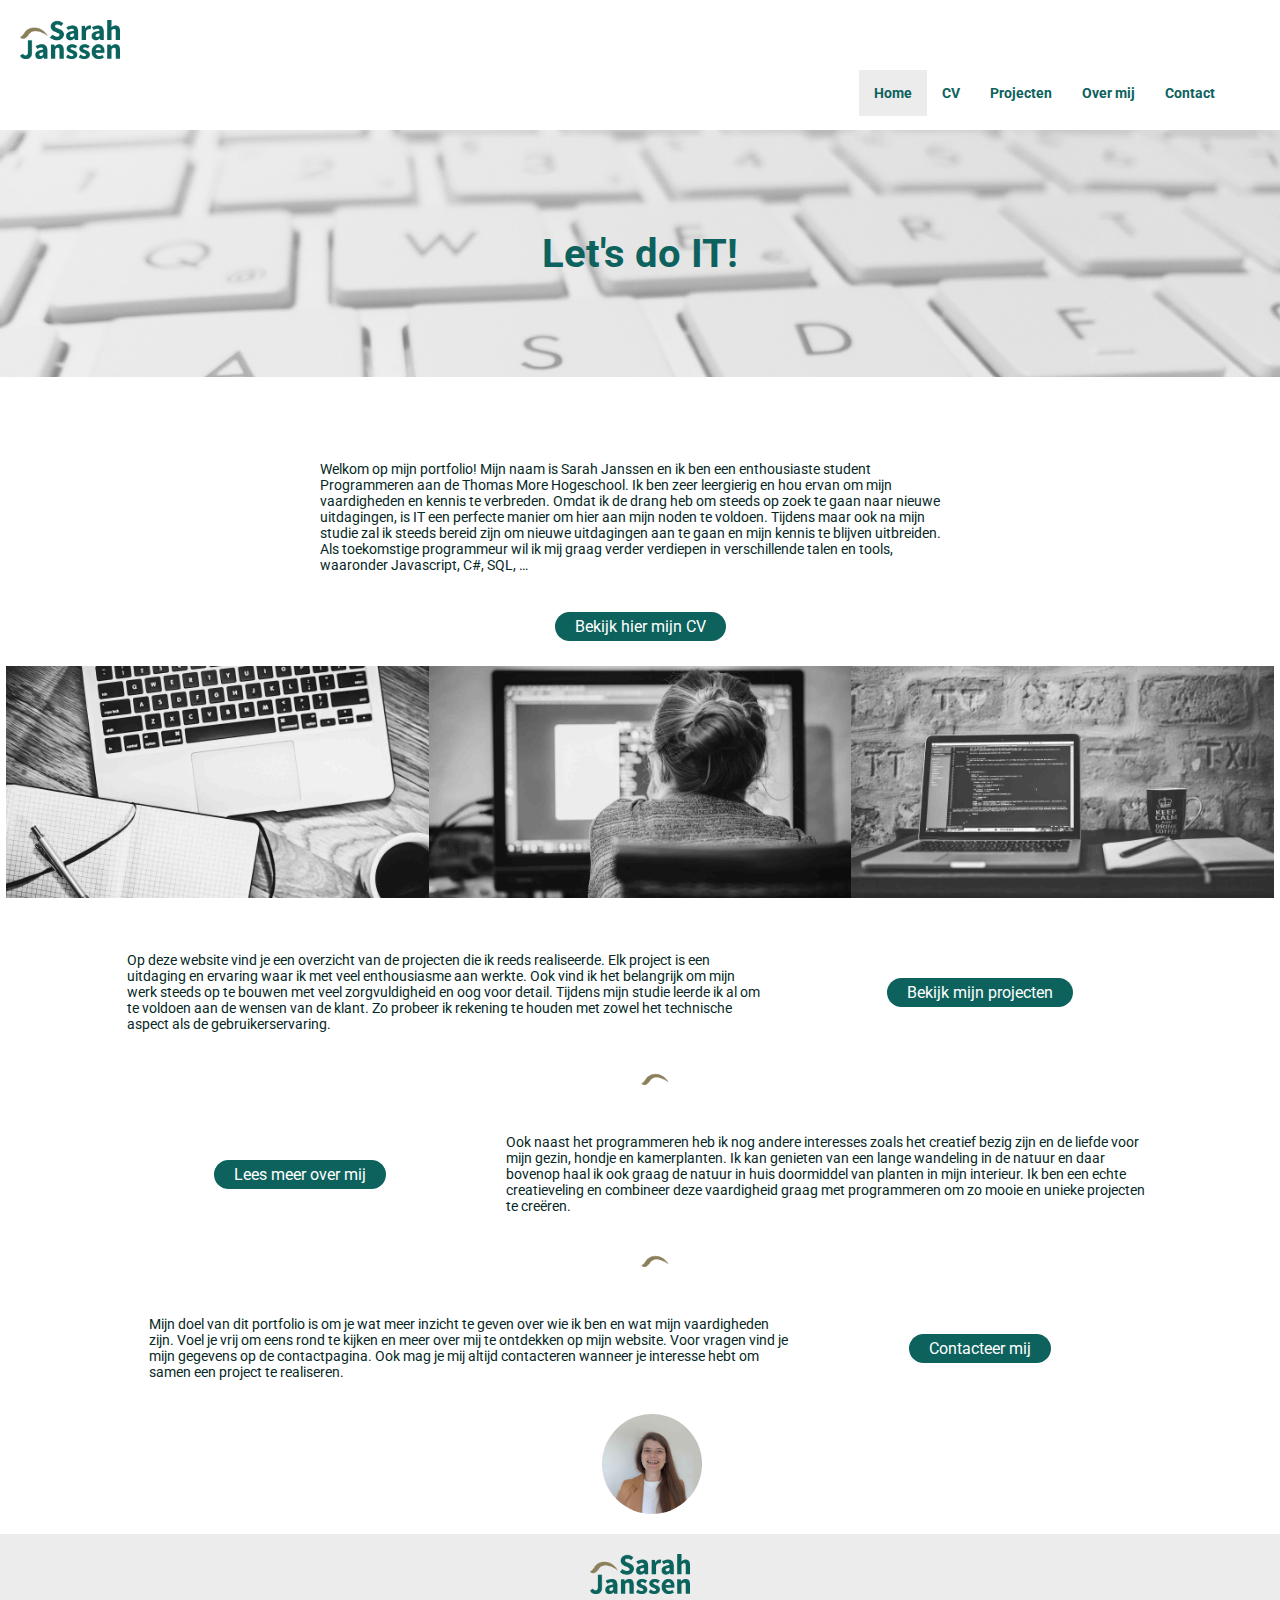
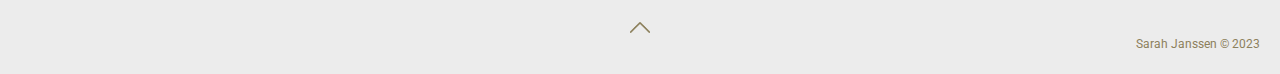
<file: index.html>
<!DOCTYPE html>
<html lang="nl">
<head>
    <meta charset="UTF-8">
    <meta name="viewport" content="width=device-width, initial-scale=1.0">
    <meta name="description" content="Index homepage. Korte inhoud van portfolio en links naar verschillende pagina's ">
    <meta name="author" content="Sarah Janssen">
    <title>Portfolio Sarah Janssen</title>
    <link rel="shortcut icon" type="image/x-icon" href="img/Logo/Favicon.png">
    <link rel="stylesheet" href="style.css">
    <link rel="preconnect" href="https://fonts.googleapis.com">
    <link rel="preconnect" href="https://fonts.gstatic.com" crossorigin>
    <link href="https://fonts.googleapis.com/css2?family=Roboto:ital,wght@0,400;0,700;1,400&display=swap" rel="stylesheet">
</head>
<body>
    <!-- Header -->
    <header>
        <div>
            <img class="logo_hoofding" src="img/Logo/LogoSJ_geenachtergrond.png" alt="logohoofding">
        </div>
        <nav class="menu">
            <div><a class="active_menu_item" href="index.html">Home</a></div>
            <div><a class="menu_item" href="cv.html">CV</a></div>
                
                <div class="dropdown">
                    <a class="menu_item" href="projecten.html">Projecten</a>
                    <div class="dropdown-content">
                        <div class="drop"><a href="project_pizza.html">Pizza in SQL</a></div>
                        <div><a href="project_wordpress.html">Wordpress</a></div>
                        <img class="break-dropdown" src="img/Logo/break.svg" alt="break" title="break">
                    </div>
                  </div>
            <div><a class="menu_item" href="over_mij.html">Over mij</a></div>
            <div><a class="menu_item" href="contact.html">Contact</a></div>
        </nav>
        <div class="header">Let's do IT!</div>
    </header>

    <!-- Intro -->
    <div class="flex-container">
        <div class="flex-text">
            <p>
                Welkom op mijn portfolio! Mijn naam is Sarah Janssen en ik ben een enthousiaste student Programmeren aan de Thomas More Hogeschool. Ik ben zeer leergierig en hou ervan om mijn vaardigheden en kennis te verbreden. Omdat ik de drang heb om steeds op zoek te gaan naar nieuwe uitdagingen, is IT een perfecte manier om hier aan mijn noden te voldoen. Tijdens maar ook na mijn studie zal ik steeds bereid zijn om nieuwe uitdagingen aan te gaan en mijn kennis te blijven uitbreiden. 
                Als toekomstige programmeur wil ik mij graag verder verdiepen in verschillende talen en tools, waaronder Javascript, C#, SQL, … 

            </p>
        </div>    
    </div>
    <div class="flex-container">
        <div class="flex-link"><a href="cv.html">Bekijk hier mijn CV</a></div>
</div>
    <div class="flex-container">
        <img class="image_border" src="img/home/Homepage1.jpg" alt="foto-home1" title="foto-home1">
        <img class="image_border" src="img/home/Homepage2.jpg" alt="foto-home2" title="foto-home2">
        <img class="image_border" src="img/home/Homepage3.jpg" alt="foto-home2" title="foto-home3">
    </div>

    <!-- Over Mij -->
    <div class="flex-container">
        <div class="flex-text">
            <p>
                Op deze website vind je een overzicht van de projecten die ik reeds realiseerde. Elk project is een uitdaging en ervaring waar ik met veel enthousiasme aan werkte. Ook vind ik het belangrijk om mijn werk steeds op te bouwen met veel zorgvuldigheid en oog voor detail. Tijdens mijn studie leerde ik al om te voldoen aan de wensen van de klant. Zo probeer ik rekening te houden met zowel het technische aspect als de gebruikerservaring. 
            </p>
        </div>
        <div class="flex-link"><a href="projecten.html">Bekijk mijn projecten</a></div>
    </div>
    <img class="break-image" src="img/Logo/Favicon.png" alt="break" title="break">
    <div class="flex-container">
        <div class="flex-link"><a href="over_mij.html">Lees meer over mij</a></div>
        <div class="flex-text">
            <p>
                Ook naast het programmeren heb ik nog andere interesses zoals het creatief bezig zijn en de liefde voor mijn gezin, hondje en kamerplanten. Ik kan genieten van een lange wandeling in de natuur en daar bovenop haal ik ook graag de natuur in huis doormiddel van planten in mijn interieur. 
                Ik ben een echte creatieveling en combineer deze vaardigheid graag met programmeren om zo mooie en unieke projecten te creëren.  
            </p>
        </div>
    </div>
    <img class="break-image" src="img/Logo/Favicon.png" alt="break" title="break">
    <div class="flex-container">
        <div class="flex-text">
            <p>
                Mijn doel van dit portfolio is om je wat meer inzicht te geven over wie ik ben en wat mijn vaardigheden zijn. Voel je vrij om eens rond te kijken en meer over mij te ontdekken op mijn website. Voor vragen vind je mijn gegevens op de contactpagina. Ook mag je mij altijd contacteren wanneer je interesse hebt om samen een project te realiseren. 
            </p>
        </div>
        <div class="flex-link"><a href="contact.html">Contacteer mij</a></div>
    </div>
    <img id="homeportret" src="img/home/Homepage_portret.jpg" alt="portret" title="portret">
    
    <!-- Footer -->
    <footer class="footer">
        <img class="LogoFooter" src="img/Logo/LogoSJ_geenachtergrond.png" alt="LogoFooter" title="LogoFooter">
        <br>
    <!--Back to top-->    
        <a class="back-to-top" href="index.html"><img src="img/up-arrow.png" alt="up" title="up" ></a>
        <div class="copy">Sarah Janssen &copy; 2023</div>
    </footer>
</body>
</html>
</file>
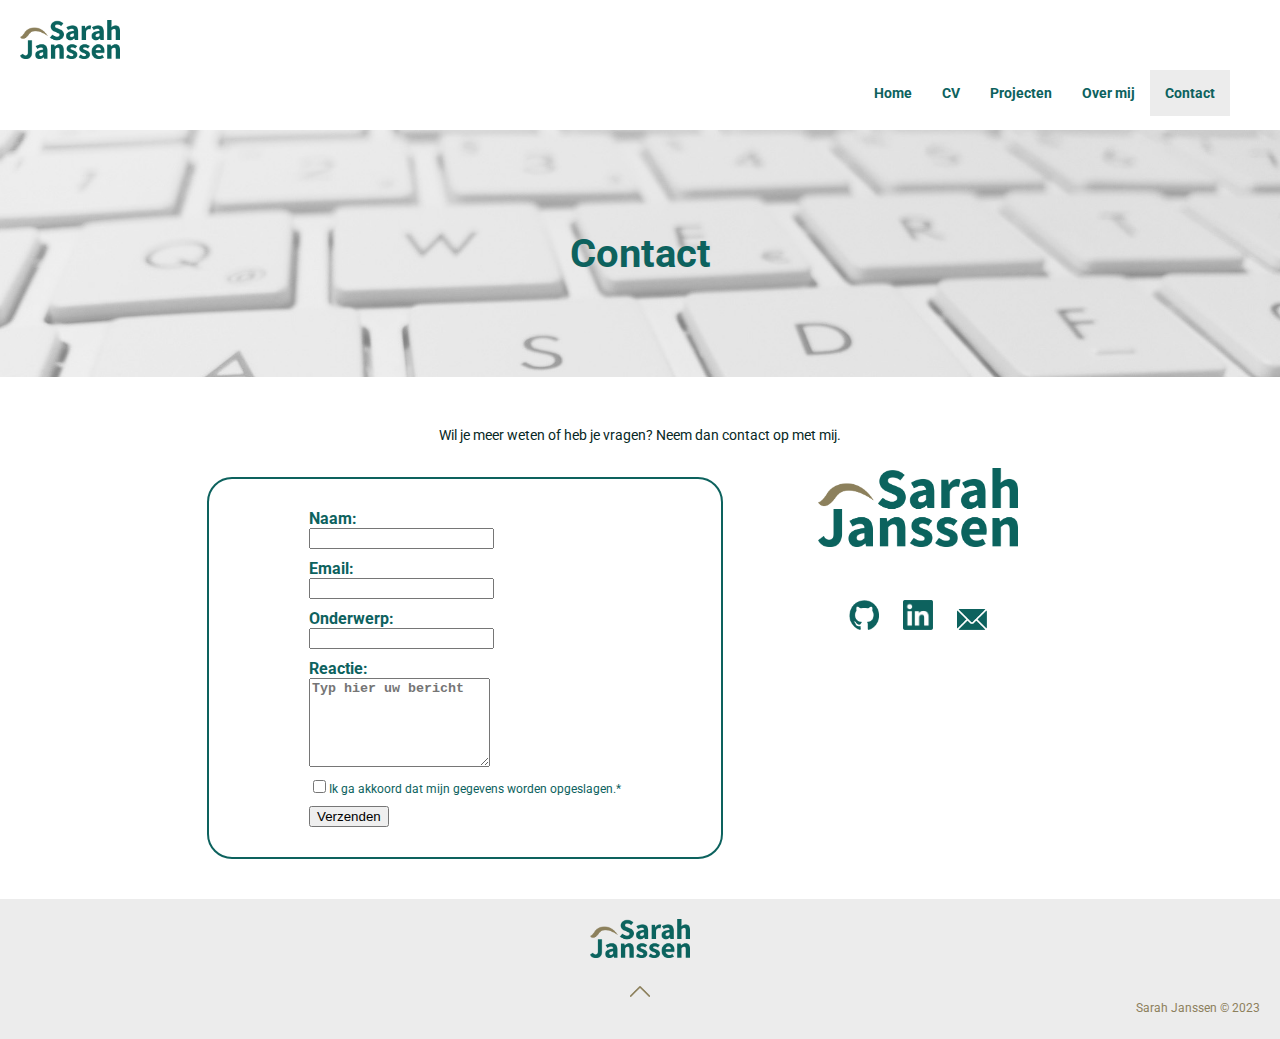
<file: Contact.html>
<!DOCTYPE html>
<html lang="nl">
<head>
    <meta charset="UTF-8">
    <meta name="viewport" content="width=device-width, initial-scale=1.0">
    <meta name="description" content="contactpagina met contactformulier en info links naar sociale media">
    <meta name="author" content="Sarah Janssen">
    <title>Portfolio Sarah Janssen</title>
    <link rel="shortcut icon" type="image/x-icon" href="img/Logo/Favicon.png" >
    <link rel="stylesheet" href="style.css">
    <link rel="preconnect" href="https://fonts.googleapis.com">
<link rel="preconnect" href="https://fonts.gstatic.com" crossorigin>
<link href="https://fonts.googleapis.com/css2?family=Roboto:ital,wght@0,400;0,700;1,400&display=swap" rel="stylesheet">
</head>
<body>
   
    <!-- Header -->
    <header>
        <div>
            <img class="logo_hoofding" src="img/Logo/LogoSJ_geenachtergrond.png" alt="logohoofding">
        </div>
        <nav class="menu">
            <div><a class="menu_item" href="index.html">Home</a></div>
            <div><a class="menu_item" href="cv.html">CV</a></div>
                
                <div class="dropdown">
                    <a class="menu_item" href="projecten.html">Projecten</a>
                    <div class="dropdown-content">
                        <div class="drop"><a href="project_pizza.html">Pizza in SQL</a></div>
                        <div><a href="project_wordpress.html">Wordpress</a></div>
                        <img class="break-dropdown" src="img/Logo/break.svg" alt="break" title="break">
                    </div>
                  </div>
            <div><a class="menu_item" href="over_mij.html">Over mij</a></div>
            <div><a class="active_menu_item" href="contact.html">Contact</a></div>
        </nav>
        <div class="header">Contact</div>
    </header>

<p class="contact">Wil je meer weten of heb je vragen? Neem dan contact op met mij.</p>
      
    <!--Contactformulier-->
    <div class="flex-container">

            <form action="https://tm-statweb.be/forms.php" method="POST">
                <div>
                    <label for="naam">Naam: <br>
                        <input type="text" id="naam" name="naam" required ></label>
                </div>
        
                <div>
                    <label for="email">Email: <br>
                        <input type="email" id="email" name="email" required ></label>
                </div>

                <div>
                    <label for="onderwerp">Onderwerp: <br>
                        <input type="text" id="onderwerp" name="onderwerp" required ></label>
                </div>
        
                <div>
                    <label for="reactie">Reactie: <br>
                         <textarea rows="5" id="reactie" name="reactie" required placeholder="Typ hier uw bericht"></textarea>
                    </label>
                </div>
        
                <div>
                    <label for="cookiesengegevens" id="cookiecheckbox"><input type="checkbox" value="yes" id="cookiesengegevens" name="cookiesengegevens" required>Ik ga akkoord dat mijn gegevens worden opgeslagen.* <br>
                        
                    </label>
                </div>
        
                <div >
                    <input id="submitbutton" type="submit" value="Verzenden">
                </div>
            </form> 

    <!--Contactgegevens-->            
        <div class="contact"><img id="logo_contact" src="img/Logo/LogoSJ_geenachtergrond.png" alt="logo" title="logo">
            <br><br>
            <a href="http://github.com/Janssen-Sarah" target="_blank"><img class="contact_icon" src="img/contact/github-mark.png" alt="Github" title="github"></a>
            <a href="http://www.linkedin.com/in/sarah-janssen-27566a266/" target="_blank"><img class="contact_icon" src="img/contact/LI-In-Bug.png" alt="LinkedIn" title="LinkedIn"></a>
            <a href="mailto:janssen.sarah1991@gmail.com" target="_blank"><img class="contact_icon" src="img/contact/email.png" alt="email" title="email"></a> <br>
            <div><iframe src="https://www.google.com/maps/embed?pb=!1m18!1m12!1m3!1d159554.43723302195!2d4.77163469567375!3d51.32881938227303!2m3!1f0!2f0!3f0!3m2!1i1024!2i768!4f13.1!3m3!1m2!1s0x47c6b1870f095deb%3A0x40099ab2f4d5dc0!2s2300%20Turnhout!5e0!3m2!1snl!2sbe!4v1697572140201!5m2!1snl!2sbe" width="600" height="450" style="border:0;" allowfullscreen="" loading="lazy" referrerpolicy="no-referrer-when-downgrade"></iframe></div>
        </div>
    </div>
        
    <!-- Footer -->
    <footer class="footer">
        <img class="LogoFooter" src="img/Logo/LogoSJ_geenachtergrond.png" alt="LogoFooter" title="LogoFooter">
        <br>
    <!--Back to top-->    
        <a class="back-to-top" href="contact.html"><img src="img/up-arrow.png" alt="up" title="up" ></a>
        <div class="copy">Sarah Janssen &copy; 2023</div>
    </footer>
</body>
</html>
</file>
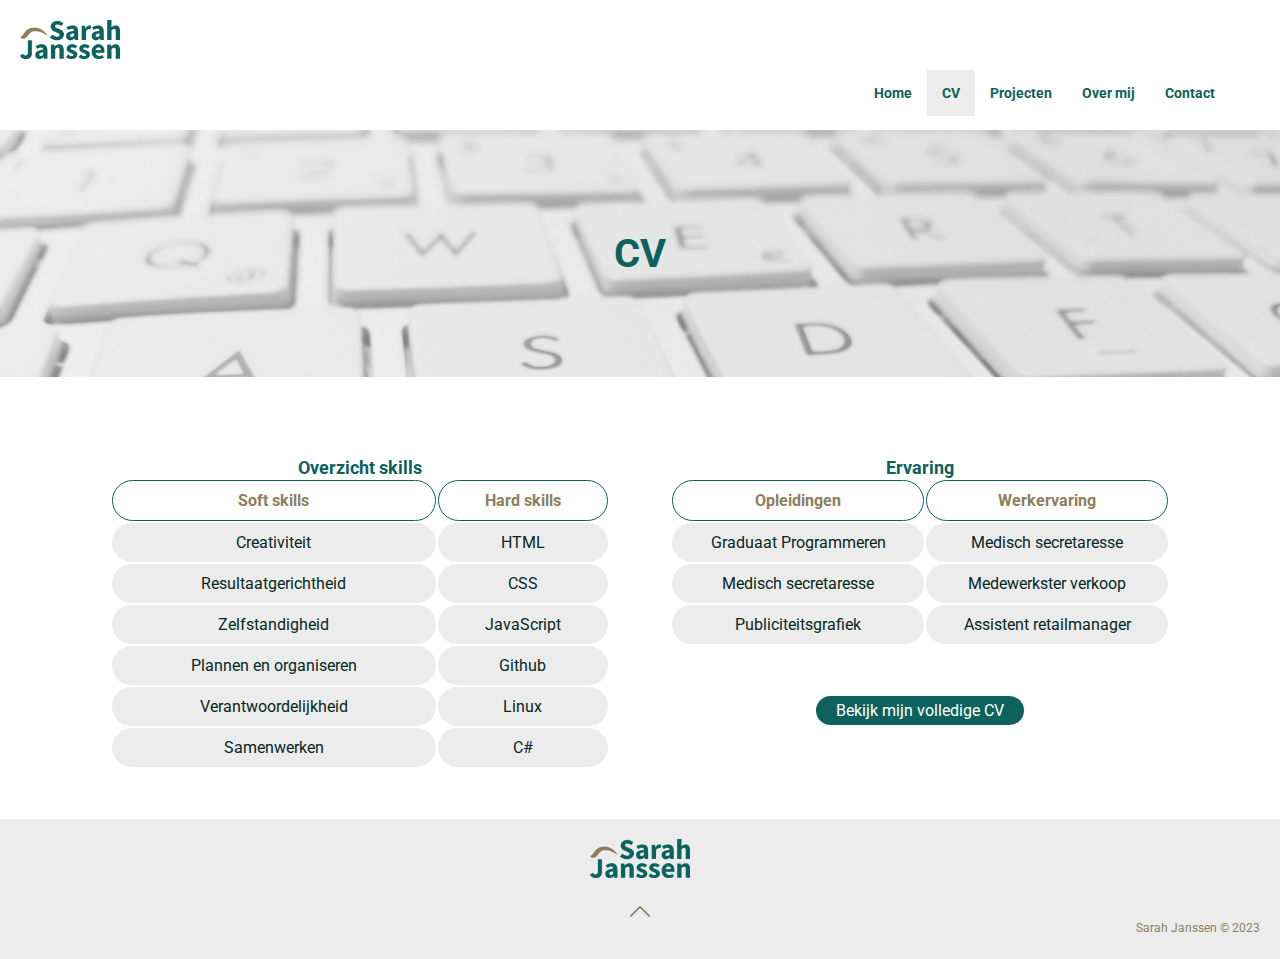
<file: CV.html>
<!DOCTYPE html>
<html lang="nl">
<head>
    <meta charset="UTF-8">
    <meta name="viewport" content="width=device-width, initial-scale=1.0">
    <meta name="description" content="Beschrijving van mijn curriculum vitae en link naar uitgebreid cv">
    <meta name="author" content="Sarah Janssen">
    <title>Portfolio Sarah Janssen</title>
    <link rel="shortcut icon" type="image/x-icon" href="img/Logo/Favicon.png" >
    <link rel="stylesheet" href="style.css">
    <link rel="preconnect" href="https://fonts.googleapis.com">
<link rel="preconnect" href="https://fonts.gstatic.com" crossorigin>
<link href="https://fonts.googleapis.com/css2?family=Roboto:ital,wght@0,400;0,700;1,400&display=swap" rel="stylesheet">
</head>
<body>
    <!-- Header -->
    <header>
        <div>
            <img class="logo_hoofding" src="img/Logo/LogoSJ_geenachtergrond.png" alt="logohoofding">
        </div>
        <nav class="menu">
            <div><a class="menu_item" href="index.html">Home</a></div>
            <div><a class="active_menu_item" href="cv.html">CV</a></div>
                
                <div class="dropdown">
                    <a class="menu_item" href="projecten.html">Projecten</a>
                    <div class="dropdown-content">
                        <div class="drop"><a href="project_pizza.html">Pizza in SQL</a></div>
                        <div><a href="project_wordpress.html">Wordpress</a></div>
                        <img class="break-dropdown" src="img/Logo/break.svg" alt="break" title="break">
                    </div>
                  </div>
            <div><a class="menu_item" href="over_mij.html">Over mij</a></div>
            <div><a class="menu_item" href="contact.html">Contact</a></div>
        </nav>
        <div class="header">CV</div>
    </header>

    <!--Tabellen-->
        <div class="flex-table">
        <div class="table">
            <table> 
                <caption>Overzicht skills</caption>
                <tr>
                    <th>Soft skills</th>
                    <th>Hard skills</th>
                </tr>
                <tr>
                    <td>Creativiteit</td>
                    <td>HTML</td>
                </tr>
                <tr>
                    <td>Resultaatgerichtheid</td>
                    <td>CSS</td>
                </tr>
                <tr>
                    <td>Zelfstandigheid</td>
                    <td>JavaScript</td>
                </tr>
                <tr>
                    <td>Plannen en organiseren</td>
                    <td>Github</td>
                </tr>
                <tr>
                    <td>Verantwoordelijkheid</td>
                    <td>Linux</td>
                </tr>
                <tr>
                    <td>Samenwerken</td>
                    <td>C#</td>
                </tr>
            </table>
        </div>

        <div class="table">
            <table> 
                <caption>Ervaring</caption>
                <tr>
                    <th>Opleidingen</th>
                    <th>Werkervaring</th>
                </tr>
                <tr>
                    <td>Graduaat Programmeren</td>
                    <td>Medisch secretaresse </td>
                </tr>
                <tr>
                    <td>Medisch secretaresse</td>
                    <td>Medewerkster verkoop</td>
                </tr>
                <tr>
                    <td>Publiciteitsgrafiek</td>
                    <td>Assistent retailmanager</td>
                </tr>

            </table>
 <div class="cv-link"><a  href="img/Curriculumvitae_website.pdf" target="_blank">Bekijk mijn volledige CV</a></div>
        </div>
        </div>      
    
        <!-- Footer -->
        <footer class="footer">
            <img class="LogoFooter" src="img/Logo/LogoSJ_geenachtergrond.png" alt="LogoFooter" title="LogoFooter">
            <br>
        <!--Back to top-->    
            <a class="back-to-top" href="cv.html"><img src="img/up-arrow.png" alt="up" title="up" ></a>
            <div class="copy">Sarah Janssen &copy; 2023</div>
        </footer>
</body>
</html>
</file>
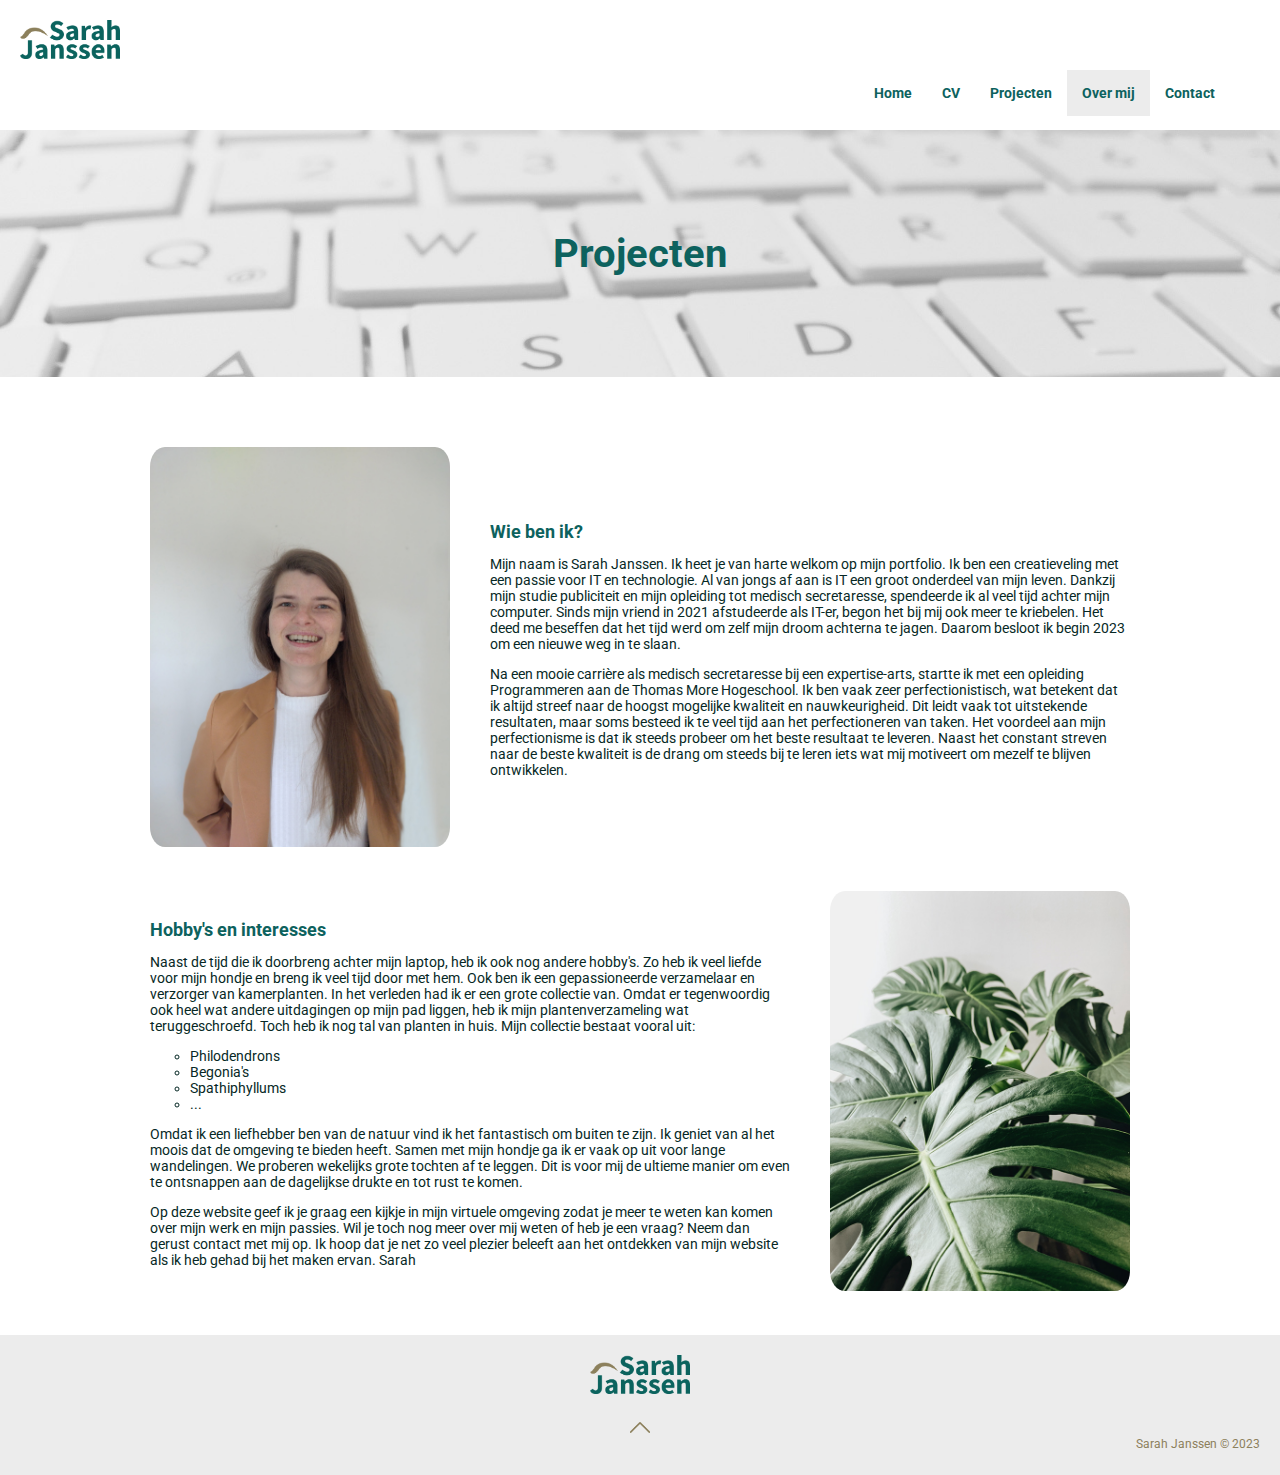
<file: over_mij.html>
<!DOCTYPE html>
<html lang="nl">
<head>
    <meta charset="UTF-8">
    <meta name="viewport" content="width=device-width, initial-scale=1.0">
    <meta name="description" content="Persoonlijke informatie over mij en een beschrijving van mijn hobby's en interesses">
    <meta name="author" content="Sarah Janssen">
    <title>Portfolio Sarah Janssen</title>
    <link rel="shortcut icon" type="image/x-icon" href="img/Logo/Favicon.png" >
    <link rel="stylesheet" href="style.css">
    <link rel="preconnect" href="https://fonts.googleapis.com">
<link rel="preconnect" href="https://fonts.gstatic.com" crossorigin>
<link href="https://fonts.googleapis.com/css2?family=Roboto:ital,wght@0,400;0,700;1,400&display=swap" rel="stylesheet">

</head>
<body>
    <!-- Header -->
    <header>
        <div>
            <img class="logo_hoofding" src="img/Logo/LogoSJ_geenachtergrond.png" alt="logohoofding">
        </div>
        <nav class="menu">
            <div><a class="menu_item" href="index.html">Home</a></div>
            <div><a class="menu_item" href="cv.html">CV</a></div>
                
                <div class="dropdown">
                    <a class="menu_item" href="projecten.html">Projecten</a>
                    <div class="dropdown-content">
                        <div class="drop"><a href="project_pizza.html">Pizza in SQL</a></div>
                        <div><a href="project_wordpress.html">Wordpress</a></div>
                        <img class="break-dropdown" src="img/Logo/break.svg" alt="break" title="break">
                    </div>
                  </div>
            <div><a class="active_menu_item" href="over_mij.html">Over mij</a></div>
            <div><a class="menu_item" href="contact.html">Contact</a></div>
        </nav>
        <div class="header">Projecten</div>
    </header>

    <!--Persoonlijke info-->
        <div class="flex-container">
            <div class="flex-image"><img src="img/over_mij/Overmij1.jpg" alt="portret" title="portret"></div>
        <div class="flex-text">
            <h2>Wie ben ik?</h2>
            <p>Mijn naam is Sarah Janssen. Ik heet je van harte welkom op mijn portfolio. Ik ben een creatieveling met een passie voor IT en technologie. Al van jongs af aan is IT een groot onderdeel van mijn leven. Dankzij mijn studie publiciteit en mijn opleiding tot medisch secretaresse, spendeerde ik al veel tijd achter mijn computer. Sinds mijn vriend in 2021 afstudeerde als IT-er, begon het bij mij ook meer te kriebelen. Het deed me beseffen dat het tijd werd om zelf mijn droom achterna te jagen. Daarom besloot ik begin 2023 om een nieuwe weg in te slaan.</p>
 
                <p>Na een mooie carrière als medisch secretaresse bij een expertise-arts, startte ik met een opleiding Programmeren aan de Thomas More Hogeschool. Ik ben vaak zeer perfectionistisch, wat betekent dat ik altijd streef naar de hoogst mogelijke kwaliteit en nauwkeurigheid. Dit leidt vaak tot uitstekende resultaten, maar soms besteed ik te veel tijd aan het perfectioneren van taken. Het voordeel aan mijn perfectionisme is dat ik steeds probeer om het beste resultaat te leveren. Naast het constant streven naar de beste kwaliteit is de drang om steeds bij te leren iets wat mij motiveert om mezelf te blijven ontwikkelen.
                 </p></div>     
        
        <!--Hobby's en interesses-->
        <div class="flex-text">
            <h2>Hobby's en interesses</h2><p>Naast de tijd die ik doorbreng achter mijn laptop, heb ik ook nog andere hobby's. Zo heb ik veel liefde voor mijn hondje en breng ik veel tijd door met hem. Ook ben ik een gepassioneerde verzamelaar en verzorger van kamerplanten. In het verleden had ik er een grote collectie van. Omdat er tegenwoordig ook heel wat andere uitdagingen op mijn pad liggen, heb ik mijn plantenverzameling wat teruggeschroefd. Toch heb ik nog tal van planten in huis. Mijn collectie bestaat vooral uit:</p>
            <ul class="plantenlijst">
                <li>Philodendrons</li>
                <li>Begonia's</li>
                <li>Spathiphyllums</li>
                <li>...</li>
            </ul> 
            <p>Omdat ik een liefhebber ben van de natuur vind ik het fantastisch om buiten te zijn. Ik geniet van al het moois dat de omgeving te bieden heeft. Samen met mijn hondje ga ik er vaak op uit voor lange wandelingen. We proberen wekelijks grote tochten af te leggen. Dit is voor mij de ultieme manier om even te ontsnappen aan de dagelijkse drukte en tot rust te komen. </p> 
                <p>Op deze website geef ik je graag een kijkje in mijn virtuele omgeving zodat je meer te weten kan komen over mijn werk en mijn passies. Wil je toch nog meer over mij weten of heb je een vraag? Neem dan gerust contact met mij op. Ik hoop dat je net zo veel plezier beleeft aan het ontdekken van mijn website als ik heb gehad bij het maken ervan.
                Sarah
                </p></div>
            <div class="flex-image"><img src="img/over_mij/Overmij2.jpg" alt="plant" title="plant"></div>   
    </div>
        
        
    <!-- Footer -->
    <footer class="footer">
        <img class="LogoFooter" src="img/Logo/LogoSJ_geenachtergrond.png" alt="LogoFooter" title="LogoFooter">
        <br>
    <!--Back to top-->    
        <a class="back-to-top" href="over_mij.html"><img src="img/up-arrow.png" alt="up" title="up" ></a>
        <div class="copy">Sarah Janssen &copy; 2023</div>
    </footer>
    
</body>
</html>
</file>
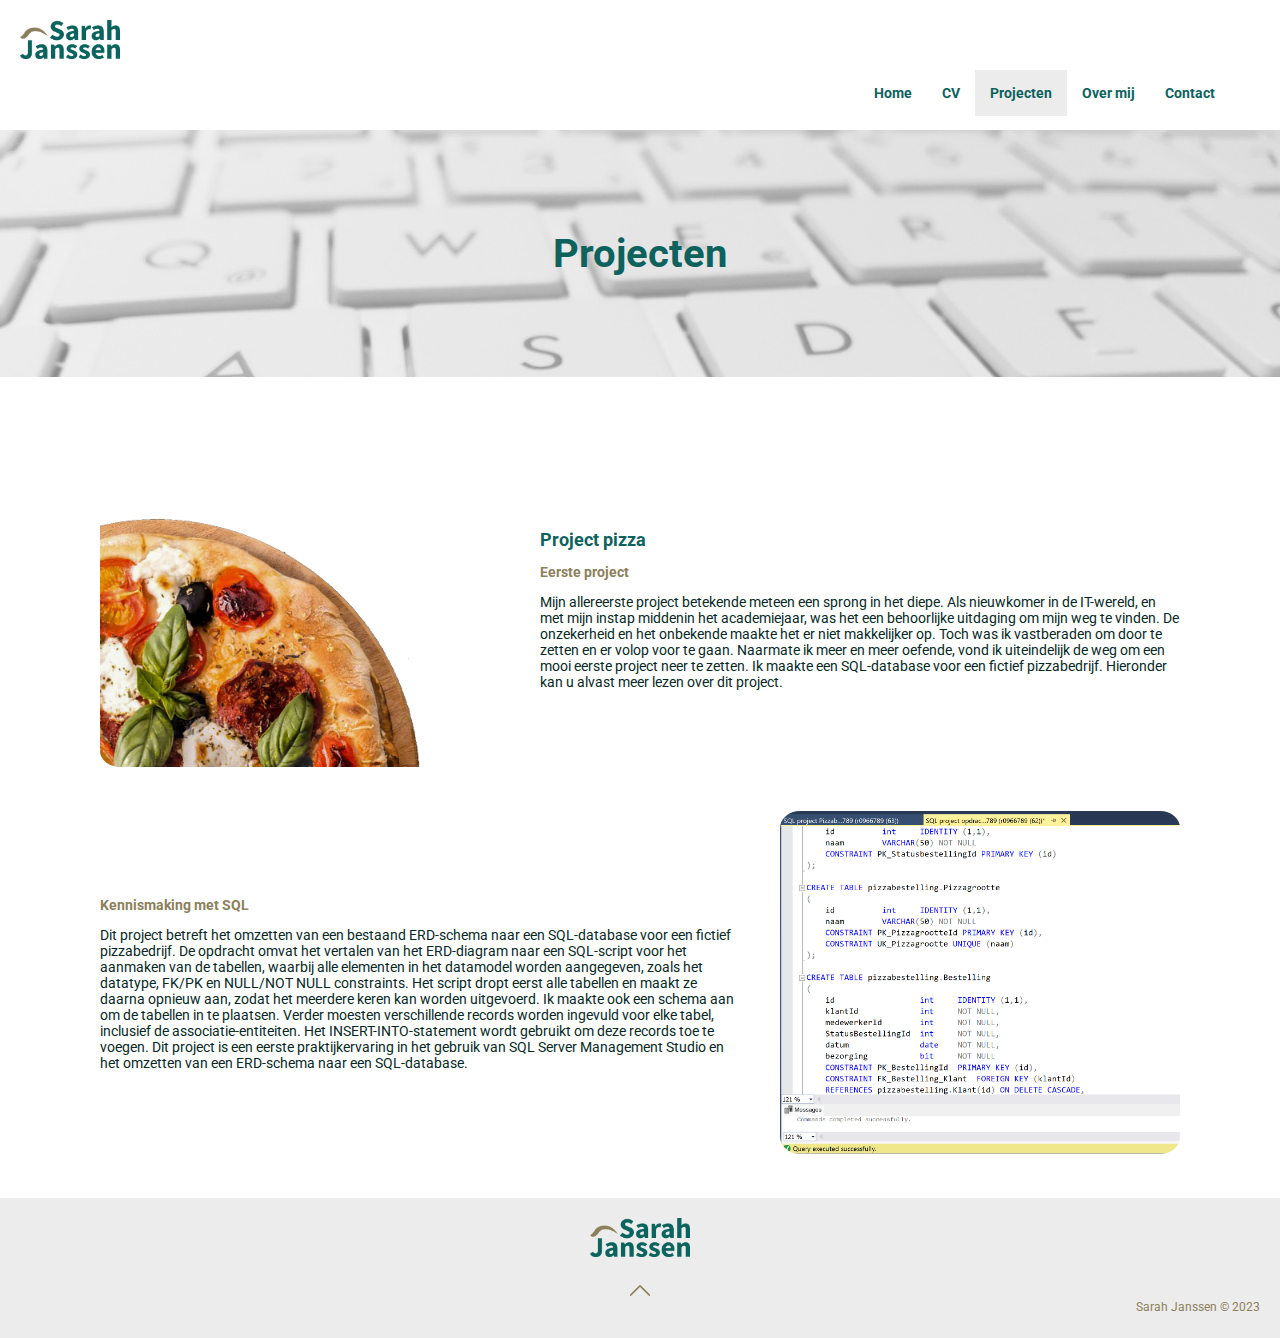
<file: project_pizza.html>
<!DOCTYPE html>
<html lang="nl">
<head>
    <meta charset="UTF-8">
    <meta name="viewport" content="width=device-width, initial-scale=1.0">
    <meta name="description" content="informatie over het project voor het aanmaken van een database in SQL">
    <title>Portfolio Sarah Janssen</title>
    <meta name="author" content="Sarah Janssen">
    <link rel="shortcut icon" type="image/x-icon" href="img/Logo/Favicon.png" >
    <link rel="stylesheet" href="style.css">
    <link rel="preconnect" href="https://fonts.googleapis.com">
<link rel="preconnect" href="https://fonts.gstatic.com" crossorigin>
<link href="https://fonts.googleapis.com/css2?family=Roboto:ital,wght@0,400;0,700;1,400&display=swap" rel="stylesheet">

</head>
<body>
        <!-- Header -->
    <header>
        <div>
            <img class="logo_hoofding" src="img/Logo/LogoSJ_geenachtergrond.png" alt="logohoofding">
        </div>
        <nav class="menu">
            <div><a class="menu_item" href="index.html">Home</a></div>
            <div><a class="menu_item" href="cv.html">CV</a></div>
                
                <div class="dropdown">
                    <a class="active_menu_item" href="projecten.html">Projecten</a>
                    <div class="dropdown-content">
                        <div class="drop"><a href="project_pizza.html">Pizza in SQL</a></div>
                        <div><a href="project_wordpress.html">Wordpress</a></div>
                        <img class="break-dropdown" src="img/Logo/break.svg" alt="break" title="break">
                    </div>
                  </div>
            <div><a class="menu_item" href="over_mij.html">Over mij</a></div>
            <div><a class="menu_item" href="contact.html">Contact</a></div>
        </nav>
        <div class="header">Projecten</div>
    </header>
    

    <!--Project 1-->
        <div class="flex-container">
            <div class="flex-image"><img src="img/projecten/SQL_project2_pizza.png" alt="pizza" title="pizza"></div>
        <div class="flex-text">
            <h2>Project pizza</h2>
            <h3>Eerste project</h3>
            <p>Mijn allereerste project betekende meteen een sprong in het diepe. Als nieuwkomer in de IT-wereld, en met mijn instap middenin het academiejaar, was het een behoorlijke uitdaging om mijn weg te vinden. De onzekerheid en het onbekende maakte het er niet makkelijker op. Toch was ik vastberaden om door te zetten en er volop voor te gaan. Naarmate ik meer en meer oefende, vond ik uiteindelijk de weg om een mooi eerste project neer te zetten. Ik maakte een SQL-database voor een fictief pizzabedrijf. Hieronder kan u alvast meer lezen over dit project. </p></div>     
        
        
        <div class="flex-text">
            <h3>Kennismaking met SQL</h3><p>Dit project betreft het omzetten van een bestaand ERD-schema naar een SQL-database voor een fictief pizzabedrijf. De opdracht omvat het vertalen van het ERD-diagram naar een SQL-script voor het aanmaken van de tabellen, waarbij alle elementen in het datamodel worden aangegeven, zoals het datatype, FK/PK en NULL/NOT NULL constraints. Het script dropt eerst alle tabellen en maakt ze daarna opnieuw aan, zodat het meerdere keren kan worden uitgevoerd. Ik maakte ook een schema aan om de tabellen in te plaatsen. Verder moesten verschillende records worden ingevuld voor elke tabel, inclusief de associatie-entiteiten. Het INSERT-INTO-statement wordt gebruikt om deze records toe te voegen. Dit project is een eerste praktijkervaring in het gebruik van SQL Server Management Studio en het omzetten van een ERD-schema naar een SQL-database.</p></div>
            <div class="flex-image"><img src="img/projecten/SQL_project.png" alt="sql-project" title="sql-project"></div>
    </div>
    

    <!-- Footer -->
    <footer class="footer">
        <img class="LogoFooter" src="img/Logo/LogoSJ_geenachtergrond.png" alt="LogoFooter" title="LogoFooter">
        <br>
    <!--Back to top-->    
        <a class="back-to-top" href="project_pizza.html"><img src="img/up-arrow.png" alt="up" title="up" ></a>
        <div class="copy">Sarah Janssen &copy; 2023</div>
    </footer>
    
</body>
</html>
</file>
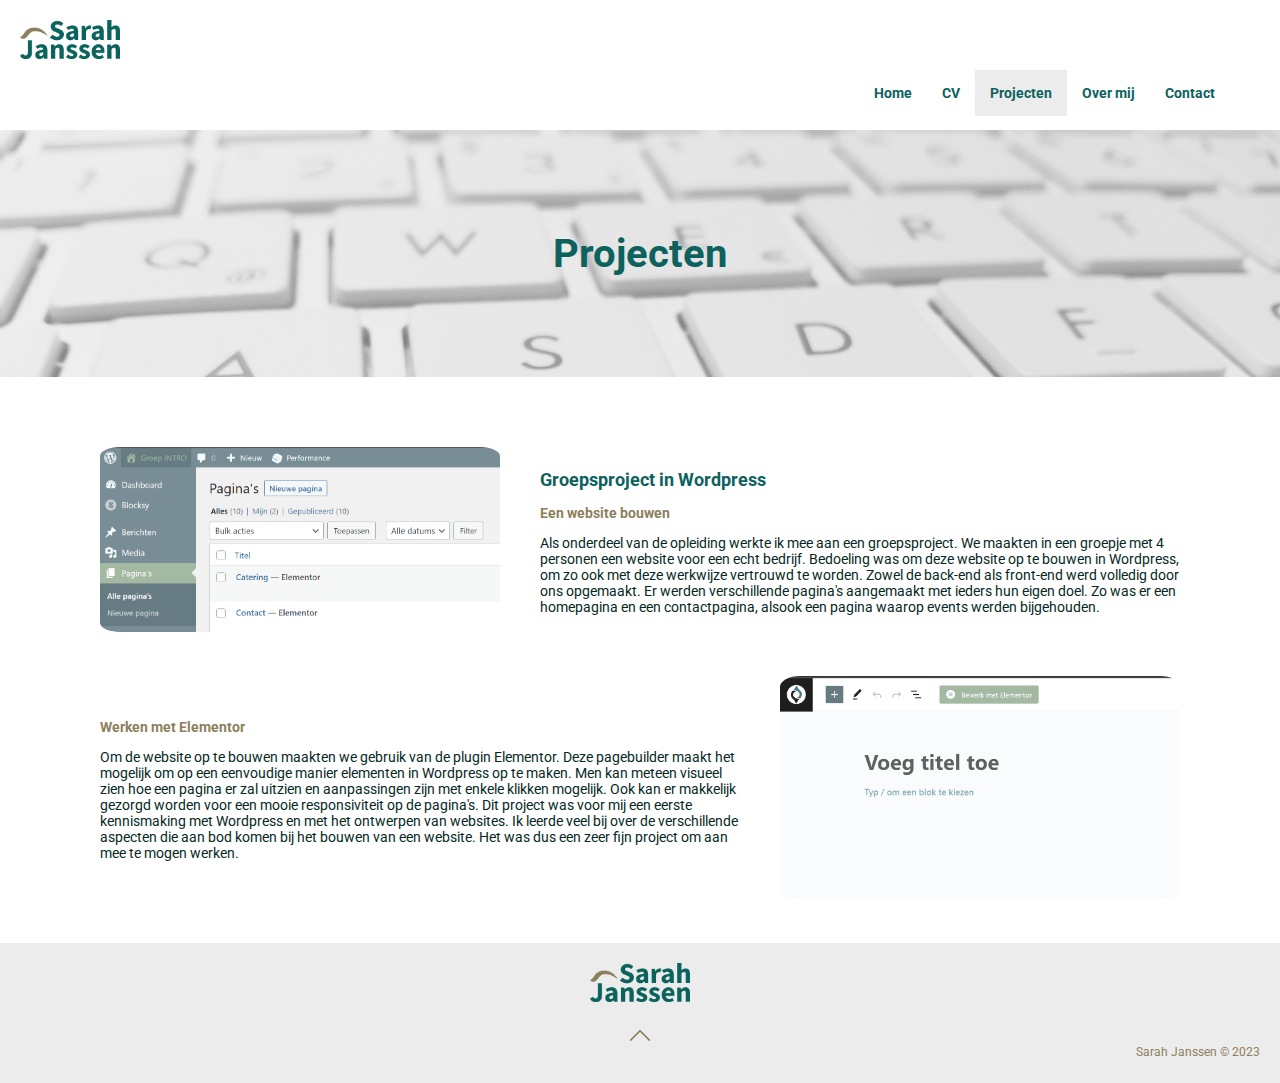
<file: project_wordpress.html>
<!DOCTYPE html>
<html lang="nl">
<head>
    <meta charset="UTF-8">
    <meta name="viewport" content="width=device-width, initial-scale=1.0">
    <meta name="description" content="informatie over groepsproject in Wordpress voor het aanmaken van een website voor een bestaande klant">
    <meta name="author" content= "Sarah Janssen">
    <title>Portfolio Sarah Janssen</title>
    <link rel="shortcut icon" type="image/x-icon" href="img/Logo/Favicon.png" >
    <link rel="stylesheet" href="style.css">
    <link rel="preconnect" href="https://fonts.googleapis.com">
<link rel="preconnect" href="https://fonts.gstatic.com" crossorigin>
<link href="https://fonts.googleapis.com/css2?family=Roboto:ital,wght@0,400;0,700;1,400&display=swap" rel="stylesheet">

</head>
<body>
    <!-- Header -->
    <header>
        <div>
            <img class="logo_hoofding" src="img/Logo/LogoSJ_geenachtergrond.png" alt="logohoofding">
        </div>
        <nav class="menu">
            <div><a class="menu_item" href="index.html">Home</a></div>
            <div><a class="menu_item" href="cv.html">CV</a></div>
                
                <div class="dropdown">
                    <a class="active_menu_item" href="projecten.html">Projecten</a>
                    <div class="dropdown-content">
                        <div class="drop"><a href="project_pizza.html">Pizza in SQL</a></div>
                        <div><a href="project_wordpress.html">Wordpress</a></div>
                        <img class="break-dropdown" src="img/Logo/break.svg" alt="break" title="break">
                    </div>
                  </div>
            <div><a class="menu_item" href="over_mij.html">Over mij</a></div>
            <div><a class="menu_item" href="contact.html">Contact</a></div>
        </nav>
        <div class="header">Projecten</div>
    </header>
    
    
    <!--Project 2-->
    <div class="flex-container">
        <div class="flex-image"><img src="img/projecten/Wordpress.png" alt="wordpress" title="wordpress"></div>
        <div class="flex-text">
            <h2>Groepsproject in Wordpress</h2>
            <h3>Een website bouwen</h3>
            <p> Als onderdeel van de opleiding werkte ik mee aan een groepsproject. We maakten in een groepje met 4 personen een website voor een echt bedrijf. Bedoeling was om deze website op te bouwen in Wordpress, om zo ook met deze werkwijze vertrouwd te worden. Zowel de back-end als front-end werd volledig door ons opgemaakt. Er werden verschillende pagina's aangemaakt met ieders hun eigen doel. Zo was er een homepagina en een contactpagina, alsook een pagina waarop events werden bijgehouden.                
            </p></div>  
            
        <div class="flex-text">
            <h3>Werken met Elementor</h3>
            <p> Om de website op te bouwen maakten we gebruik van de plugin Elementor. Deze pagebuilder maakt het mogelijk om op een eenvoudige manier elementen in Wordpress op te maken. Men kan meteen visueel zien hoe een pagina er zal uitzien en aanpassingen zijn met enkele klikken mogelijk. Ook kan er makkelijk gezorgd worden voor een mooie responsiviteit op de pagina's.  Dit project was voor mij een eerste kennismaking met Wordpress en met het ontwerpen van websites. Ik leerde veel bij over de verschillende aspecten die aan bod komen bij het bouwen van een website. Het was dus een zeer fijn project om aan mee te mogen werken.                 
            </p>
       </div>  
            <div class="flex-image"><img src="img/projecten/Elementor.png" alt="Elementor" title="Elementor"></div>
    </div>

    <!-- Footer -->
    <footer class="footer">
        <img class="LogoFooter" src="img/Logo/LogoSJ_geenachtergrond.png" alt="LogoFooter" title="LogoFooter">
        <br>
    <!--Back to top-->    
        <a class="back-to-top" href="project_wordpress.html"><img src="img/up-arrow.png" alt="up" title="up" ></a>
        <div class="copy">Sarah Janssen &copy; 2023</div>
    </footer>
    
</body>
</html>
</file>
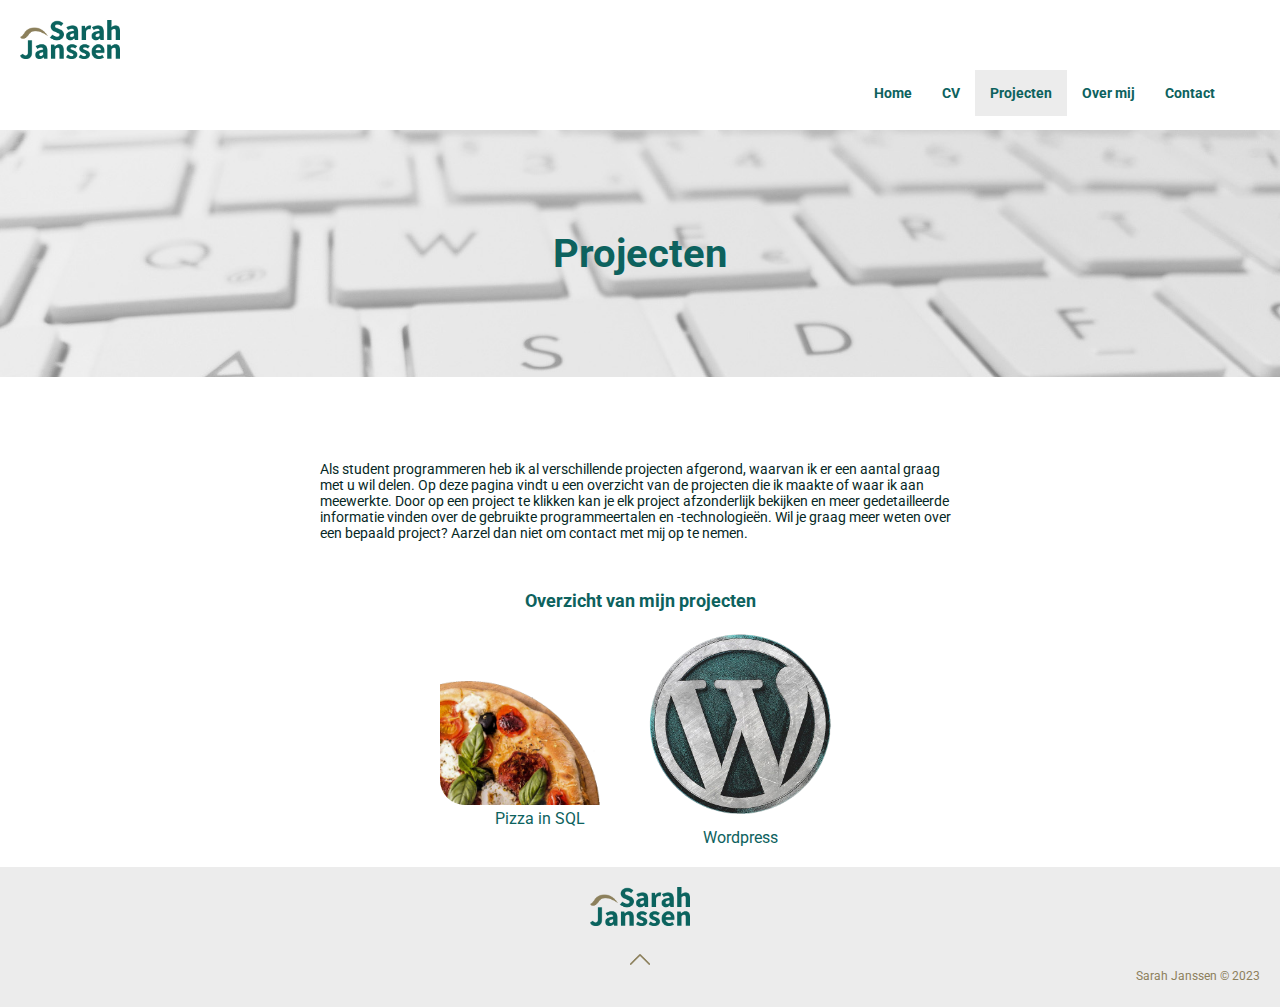
<file: Projecten.html>
<!DOCTYPE html>
<html lang="nl">
<head>
    <meta charset="UTF-8">
    <meta name="viewport" content="width=device-width, initial-scale=1.0">
    <meta name="description" content="algemene doorverwijspagina van projecten">
    <meta name="author" content="Sarah Janssen">
    <title>Portfolio Sarah Janssen</title>
    <link rel="shortcut icon" type="image/x-icon" href="img/Logo/Favicon.png" >
    <link rel="stylesheet" href="style.css">
    <link rel="preconnect" href="https://fonts.googleapis.com">
<link rel="preconnect" href="https://fonts.gstatic.com" crossorigin>
<link href="https://fonts.googleapis.com/css2?family=Roboto:ital,wght@0,400;0,700;1,400&display=swap" rel="stylesheet">

</head>
<body>
    <!-- Header -->
    <header>
        <div>
            <img class="logo_hoofding" src="img/Logo/LogoSJ_geenachtergrond.png" alt="logohoofding">
        </div>
        <nav class="menu">
            <div><a class="menu_item" href="index.html">Home</a></div>
            <div><a class="menu_item" href="cv.html">CV</a></div>
                
                <div class="dropdown">
                    <a class="active_menu_item" href="projecten.html">Projecten</a>
                    <div class="dropdown-content">
                        <div class="drop"><a href="project_pizza.html">Pizza in SQL</a></div>
                        <div><a href="project_wordpress.html">Wordpress</a></div>
                        <img class="break-dropdown" src="img/Logo/break.svg" alt="break" title="break">
                    </div>
                  </div>

            <div><a class="menu_item" href="over_mij.html">Over mij</a></div>
            <div><a class="menu_item" href="contact.html">Contact</a></div>
        </nav>
        <div class="header">Projecten</div>
    </header>
    
    <!--Inleidende tekst-->
 <div class="flex-container">
    <div class="flex-text">
<p>Als student programmeren heb ik al verschillende projecten afgerond, waarvan ik er een aantal graag met u wil delen. Op deze pagina vindt u een overzicht van de projecten die ik maakte of waar ik aan meewerkte. Door op een project te klikken kan je elk project afzonderlijk bekijken en meer gedetailleerde informatie vinden over de gebruikte programmeertalen en -technologieën. Wil je graag meer weten over een bepaald project? Aarzel dan niet om contact met mij op te nemen.</p>
</div> 
</div>


    <!--Project 1-->
    <div class="flex-container">
    <h2>Overzicht van mijn projecten</h2>
</div>
    <div class="flex-container">
                <a href="project_pizza.html"><img class="project-overzicht" src="img/projecten/SQL_project2_pizza.png" alt="pizza" title="pizza"><div>Pizza in SQL</div></a>
                <a href="project_wordpress.html"><img class="project-overzicht" src="img/projecten/wordpress-1810453_640.png" alt="wordpress" title="wordpress"><div>Wordpress</div></a>
    </div>
                           

    <!-- Footer -->
    <footer class="footer">
        <img class="LogoFooter" src="img/Logo/LogoSJ_geenachtergrond.png" alt="LogoFooter" title="LogoFooter">
        <br>
    <!--Back to top-->    
        <a class="back-to-top" href="projecten.html"><img src="img/up-arrow.png" alt="up" title="up" ></a>
        <div class="copy">Sarah Janssen &copy; 2023</div>
    </footer>
    
</body>
</html>
</file>
<file: style.css>
/* Basisopmaak */
body {
    font-family: 'Roboto', sans-serif;
    background-color: #ffffff;
    margin: auto;
}

/* Header */
.logo_hoofding {
    display: flex;
    position: fixed;
    left: 0px;
    top: 0px;
    width: 100px;
    margin: 0px 30px 20px 0px;
    background-color: #ffffff;
    padding: 20px;
    padding-bottom: 60px;
    padding-right: 100%;
    z-index: 100;
}

.header {
    padding: 20px;
    background-image: url(img/Headerafbeelding.jpg);
    background-size: cover;
    background-position: center;
    padding: 100px 0;
    text-align: center;
    color: #0D625E;
    font-size: 40px;
    font-weight: 700;
    z-index: 10;
    margin-top: 130px;
    margin-bottom: 50px;
}

.menu {
    display: flex;
    position: fixed;
    right: 50px;
    top: 70px;
    background-color: #ffffff;
    text-align: center;
    list-style-type: none;
    color: #0D625E;
    font-weight: 700;
    padding: 15px 0px 15px 0px;
    text-decoration: none;
    font-size: 14px;
    z-index: 100;
}

.menu_item {
    color: #0D625E;
    font-weight: 700;
    padding: 0px 15px 0px 15px;
    list-style-type: none;
    margin-top: 0px;
    text-decoration: none;
}

.menu_item:hover {
    color: #8C805C;
    text-decoration: none;
}

.active_menu_item {
    list-style-type: none;
    background-color: #ececec;
    color: #0D625E;
    font-weight: 700;
    padding: 15px;
    text-decoration: none;
}

.active_menu_item:hover {
    color: #8C805C;
    text-decoration: none;
}

/* Dropdown */
.dropdown {
    position: relative;
    display: inline-block;
  }
  
.dropdown-content {
    display: none;
    position: absolute;
    background-color: #f9f9f9;
    min-width: 160px;
    box-shadow: 0px 8px 16px 0px rgba(0,0,0,0.2);
    padding: 20px 0px;
    z-index: 1;
}
  
.dropdown:hover .dropdown-content {
    display: block;
}

.break-dropdown {
    width: 15px;
    margin-top: 20px;
}

.dropdown-content div a:link {
    text-decoration: none;
    color: #0D625E;
}
.dropdown-content div a:visited {
    text-decoration: none;
    color: #0D625E;
}
.dropdown-content div a:hover {
    text-decoration: none;
    color: #8C805C;
}
.dropdown-content div {
padding: 5px;
}
    

/* Tekstopmaak */
h2 {
    font-size: 18px;
    font-weight: 700;
    color: #0D625E;
}

h3 {
    font-size: 14px;
    font-weight: 700;
    color: #8C805C;
}

p {
    font-size: 14px;
    color: #062825;
}
hr
{
    border: none;
}

/* Flexbox-opmaak */
.flex-container {
    display: flex;
    flex-wrap: wrap;
    justify-content: center;
    align-items: center;
}

.flex-container > div {
    max-width: 50%;
}

.flex-container > hr {
    border: #062825 solid 3px;
}

.flex-text {
    padding: 20px;
}

.flex-image {
    padding: 20px;
}

.flex-image > img {
    max-height: 400px;
    max-width: 400px;
    border-radius: 5%;
}

.flex-container a:link {
    text-decoration: none;
    color: #0D625E;
    text-align: center;
}
.flex-container a:visited {
    text-decoration: none;
    color: #0D625E;
    text-align: center;
}
.flex-container a:hover {
    text-decoration: none;
    color: #8C805C;
    text-align: center;
}

.image_border {
    max-width: 33%;
    margin-top: 20px;
    margin-bottom: 20px;
}

/* Footer */
.footer {
    background-color: #ececec;
    background-size: cover;
    height: 70px;
    text-align: center;
    padding: 20px;
    margin-top: 20px;   
    padding-bottom: 50px; 
}

.LogoFooter {
    width: 100px;
    padding-bottom: 20px;
}

.back-to-top >img
{
    max-width: 20px;
}

.copy {
    text-align: right;
    padding-bottom: 5px;
    color: #8C805C;
    font-size: 12px;
}

/* Formulier en contactinformatie */
label, textarea, legend {
    vertical-align: top;
    color: #0D625E;
    display: inline-block;
    padding-bottom: 10px;
    font-weight: 700;
}

#cookiecheckbox {
    font-size: 12px;
    font-weight: 400;
}

form {
    border: #0D625E solid 2px;
    border-radius: 25px;
    padding: 30px 100px;
    margin: 20px;
    max-width: 50%;
    justify-content: center;
    align-content: center;
}

.contact {
    justify-content: center;
    text-align: center;
}

.contact_icon {
    max-width: 30px;
    padding: 30px 10px;
}

#logo_contact {
    max-width: 200px;
}

#google_maps {
    max-width: 300px;
    margin: 10px;
    border-radius: 25px;
    border: #0D625E solid 2px;
}

#homeportret {
    display: flex;
    max-width: 100px;
    max-height: 100px;
    border-radius: 100%;
    margin-left: 47%;
    margin-right: 47%;
}

/* Link-opmaak */
.flex-link {
    padding: 10px 100px;
    justify-content: center;
    align-items: center;
}

.flex-link > a:link {
    background-color: #0D625E;
    border-radius: 15px;
    color: #ffffff;
    padding: 5px 20px;
    text-decoration: none;
}
.flex-link > a:visited {
    background-color: #0D625E;
    border-radius: 15px;
    color: #ffffff;
    padding: 5px 20px;
    text-decoration: none;
}

.flex-link > a:hover {
    align-items: center;
    justify-content: center;
    background-color: #8C805C;
    border-radius: 15px;
    color: white;
    padding: 5px 20px;
    text-decoration: none;
}

.cv-link {
    display: flex;
    justify-content: center;
    align-items: center;
    margin-top: 50px;
}

.cv-link > a:link {
    align-items: center;
    justify-content: center;
    background-color: #0D625E;
    border-radius: 15px;
    color: #ffffff;
    padding: 5px 20px;
    text-decoration: none;
}

.cv-link > a:visited {
    align-items: center;
    justify-content: center;
    background-color: #0D625E;
    border-radius: 15px;
    color: #ffffff;
    padding: 5px 20px;
    text-decoration: none;
}

.cv-link > a:hover {
    align-items: center;
    justify-content: center;
    background-color: #8C805C;
    border-radius: 15px;
    color: white;
    padding: 5px 20px;
    text-decoration: none;
}

/* Tabelopmaak */
table {
    border-radius: 25px;
    min-width: 500px;
    margin: 30px;
    flex-basis: calc(50% - 20px);
}

th {
    color: #8C805C;
    border: solid 1px #0D625E;
    padding: 10px;
    margin: 10px;
    border-radius: 25px;
    text-align: center;
}

td {
    color: #062825;
    background-color: #ececec;
    padding: 10px;
    margin: 10px;
    border-radius: 25px;
    text-align: center;
}

.flex-table {
    display: flex;
    flex-wrap: wrap;
    justify-content: center;
}

caption {
    font-size: 18px;
    font-weight: 700;
    color: #0D625E;
}

/* Lijstopmaak */
.plantenlijst {
    font-size: 14px;
    color: #062825;
    list-style-type:circle ;
}

/* Overige opmaak */
.break-image
{
    max-width: 30px;
    margin-left: 50%;
    margin-right: 50%;
}

.project-overzicht {
    max-width: 200px;
    max-height: 200px;
    border-radius: 25px;
    text-decoration: none;
}

iframe
{
    max-height: 200px;
    max-width: 350px;
    border-radius: 25px;
}
</file>
